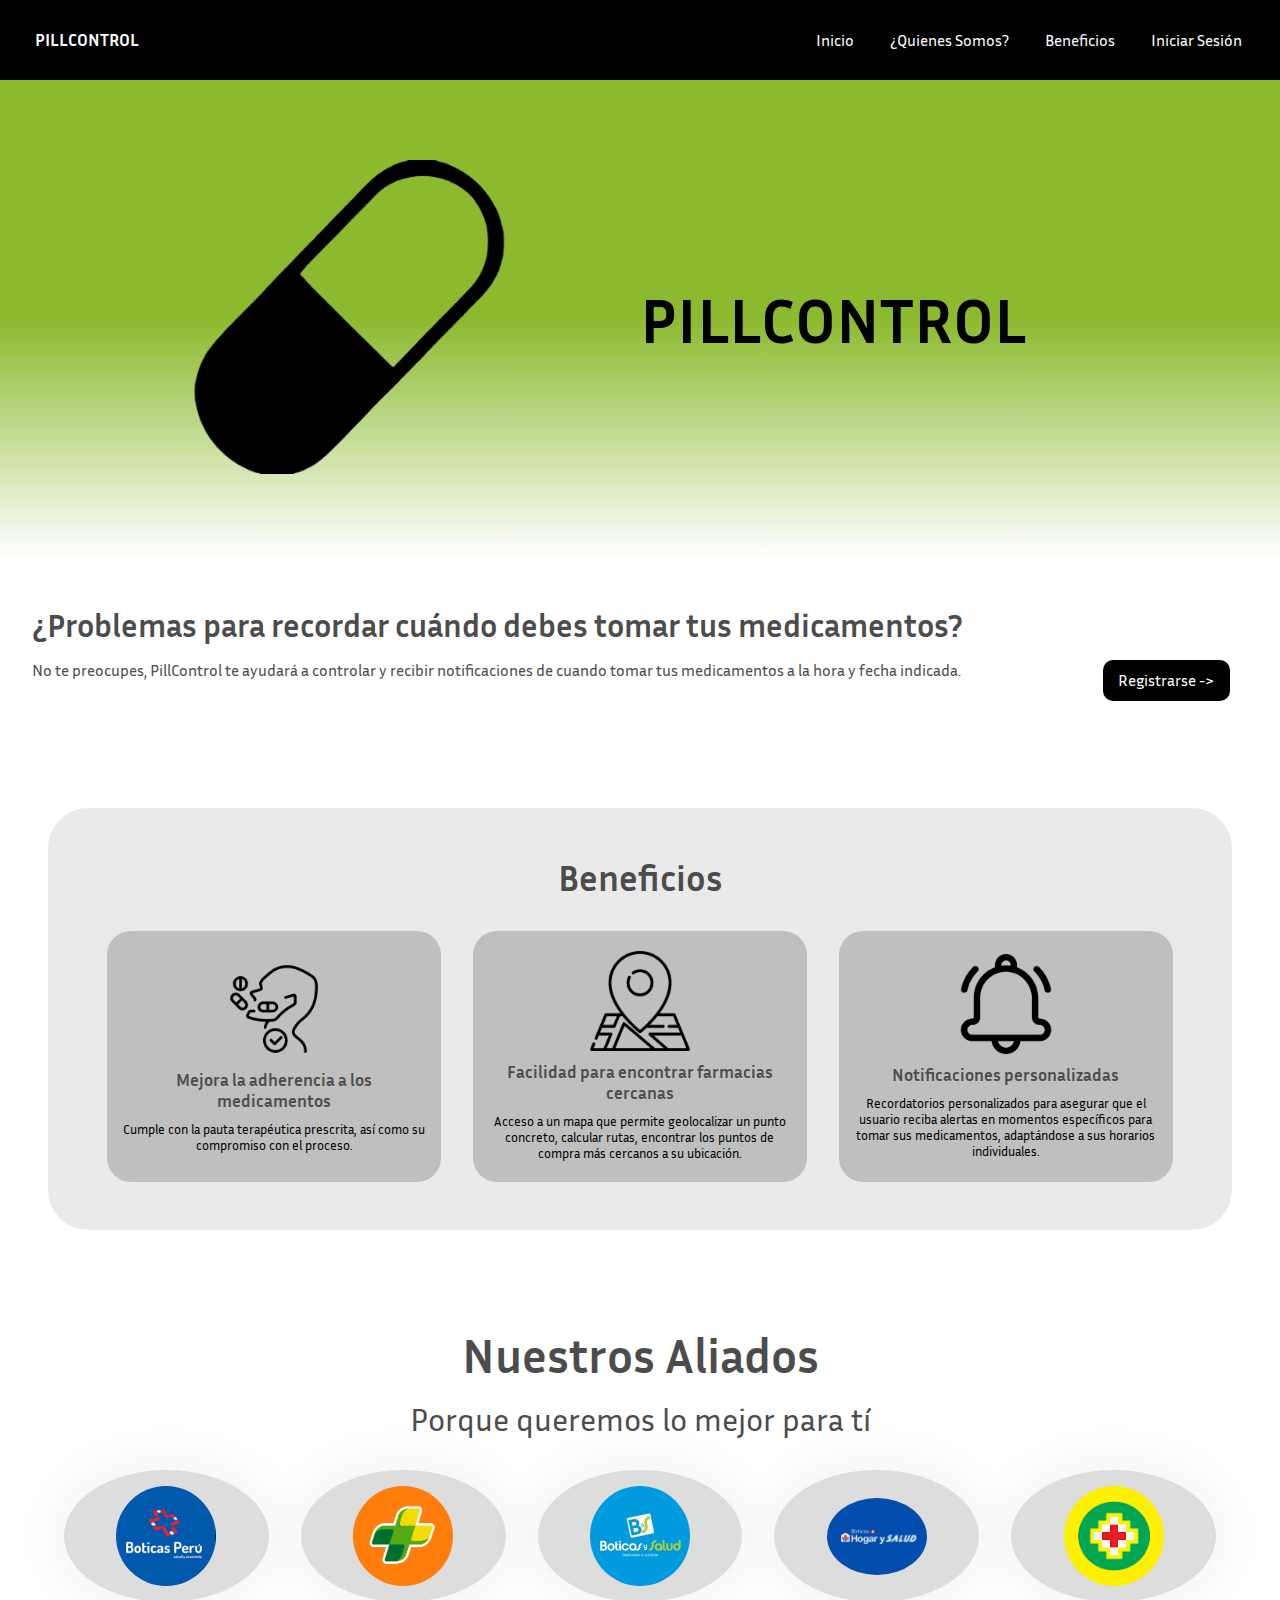
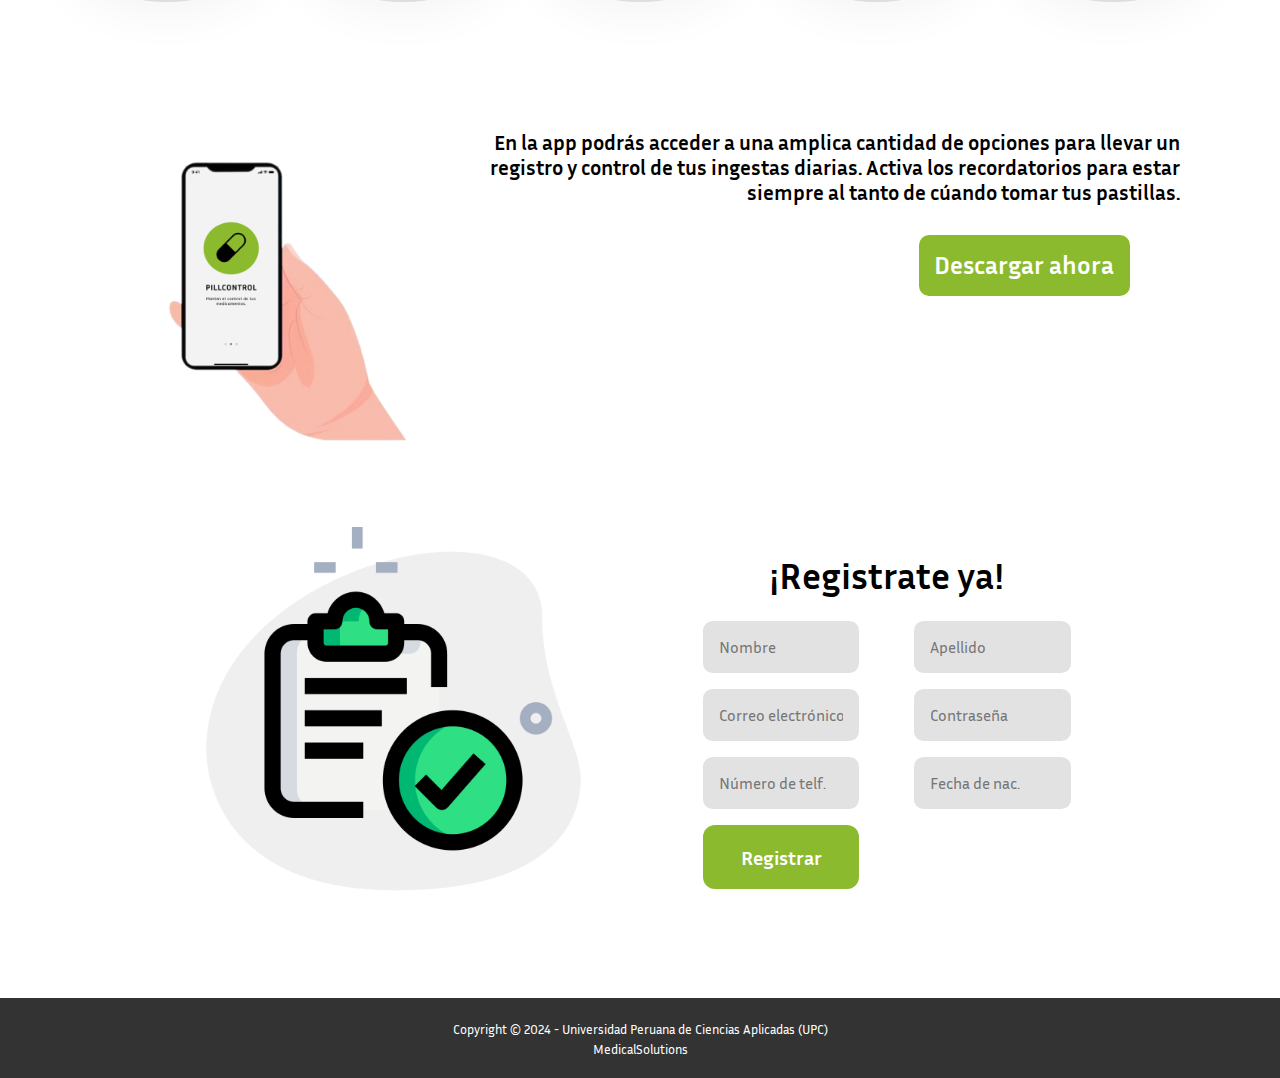
<file: index.html>
<!DOCTYPE html>
<html lang="en">
<head>
    <link rel="icon" href="public/favicon.ico" type="image/x-icon">
    <meta charset="UTF-8">
    <meta name="viewport" content="width=device-width, initial-scale=1.0">
    <title>PillControl</title>
    <link rel="stylesheet" href="public/assets/styles/style.css">
    <style>
        @import url('https://fonts.googleapis.com/css2?family=Inria+Sans:ital,wght@0,300;0,400;0,700;1,300;1,400;1,700&display=swap');
      </style>
</head>
<body>
    <header>
        <nav>
            <li><h3>PILLCONTROL</h3></li>
            <ul>
                
                <li><a href="#" id="banner">Inicio</a></li>
                <li><a href="#">¿Quienes somos?</a></li>
                <li><a href="#" id="beneficios">Beneficios</a></li>
                <li><a href="InSesion.html">Iniciar Sesión</a></li>
            </ul>
        </nav>
    </header>
    <main>
        <!--INICIO-->
        <section class="banner">
            <div class="containerB row">
                <div class="boxB col1-md-5 col-12">
                    <img src="public/assets/images/pildora.png" class="imgBanner" alt="">
                </div>
                <div class="boxB col2">
                    <h1>PILLCONTROL</h1>
                </div>
            </div>
        </section>
        <!--SLOGAN-->
        <section class="slogan">
            <div class="subSlogan">
                <h2>¿Problemas para recordar cuándo debes tomar tus medicamentos?</h2>
                <a href="#" id="registro">Registrarse -></a>
                <p>
                    No te preocupes, PillControl te ayudará a controlar y recibir notificaciones de cuando tomar tus medicamentos a la hora y fecha indicada.
                </p>
            </div>
        </section>
        <!--BENEFICIOS-->
        <section class="beneficios">
            <div class="subBeneficios">
                <h2>Beneficios</h2>
            </div>
            <div class="containerBeneficios">
                <div class="boxBeneficios">
                    <img src="public/assets/images/tomarMedicamentos.png" alt="">
                    <h3>Mejora la adherencia a los medicamentos</h3>
                    <p>
                        Cumple con la pauta terapéutica prescrita, así como su compromiso con el proceso.
                    </p>
                </div>
                <div class="boxBeneficios">
                    <img src="public/assets/images/mapa.png" alt="">
                    <h3>Facilidad para encontrar farmacias cercanas</h3>
                    <p>
                        Acceso a un mapa que permite geolocalizar un punto concreto, calcular rutas, encontrar los puntos de compra más cercanos a su ubicación.
                    </p>
                </div>
                <div class="boxBeneficios">
                    <img src="public/assets/images/notificacion.png" alt="">
                    <h3>Notificaciones personalizadas</h3>
                    <p>
                        Recordatorios personalizados para asegurar que el usuario reciba alertas en momentos específicos para tomar sus medicamentos, adaptándose a sus horarios individuales.
                    </p>
                </div>
            </div>
        </section>
        <!--ALIADOS-->
        <section class="aliados">
            <div class="presentacionAliados">
                <h2>Nuestros Aliados</h2>
                <p>
                    Porque queremos lo mejor para tí
                </p>
            </div>
            <div class="containerA">
                <div class="boxA">
                    <img src="public/assets/images/boticasPeru.png" alt="">
                </div>
                <div class="boxA">
                    <img src="public/assets/images/mifarma.png" alt="">
                </div>
                <div class="boxA">
                    <img src="public/assets/images/boticasysalud.jpg" alt="">
                </div>
                <div class="boxA">
                    <img src="public/assets/images/boticasHogar.jpg" alt="">
                </div>
                <div class="boxA">
                    <img src="public/assets/images/inkafarma.png" alt="">
                </div>
            </div>
        </section>
        <!--DESCARGA-->
        <section class="descarga">
            <div class="subDescarga">
                <img src="public/assets/images/celular.png" class="imgCelular" alt="">
                <p>
                    En la app podrás acceder a una amplica cantidad de opciones para llevar un registro y control de tus ingestas diarias. Activa los recordatorios para estar siempre al tanto de cúando tomar tus pastillas.
                </p>
                
                <a href="#">Descargar ahora</a>
            </div>
        </section>
        <!--REGISTRO-->
        <section class="registro">
            <figure class="registro_figure">
                <img src="public/assets/images/verificar.png" alt="" class="registro_image">
            </figure>
            <div class="registro_contact">
                <h2 class="registro_title">¡Registrate ya!</h2>
                <form action="" class="registro_form">
                    <input type="text" placeholder="Nombre" class="registro_input">
                    <input type="text" placeholder="Apellido" class="registro_input">
                    <input type="text" placeholder="Correo electrónico" class="registro_input">
                    <input type="password" placeholder="Contraseña" class="registro_input">
                    <input type="text" placeholder="Número de telf." class="registro_input">
                    <input type="text" placeholder="Fecha de nac." class="registro_input">
                    <input type="submit" value="Registrar" class="registro_input registro_input--send">
                </form>
            </div>
        </section>

    </main>
    <footer>
        <div class="footer-container">
            <small>
                Copyright &copy; 2024 - Universidad Peruana de Ciencias Aplicadas (UPC) <br>
                MedicalSolutions
            </small>

        </div>
    </footer>

    <script src="public/assets/scripts/menu.js"></script>

</body>
</html>
</file>
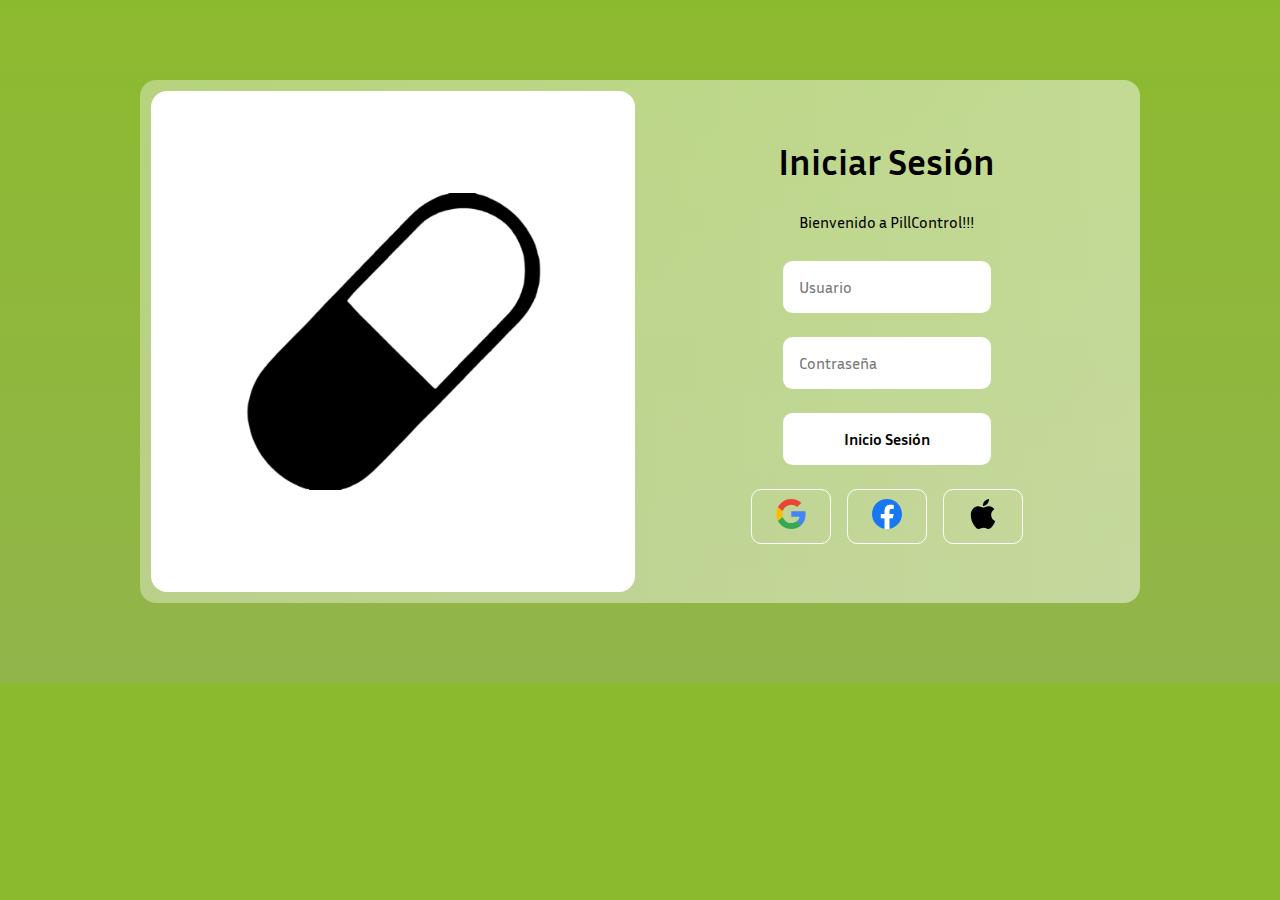
<file: InSesion.html>
<!DOCTYPE html>
<html>
    <head>
        <meta charset="UTF-8">
        <meta name="viewport" content="width=device-width, initial-scale=1.0">
        <title>Inicio de Sesión</title>
        <link rel="stylesheet" href="public/assets/styles/InSesion.css">
        <style>
            @import url('https://fonts.googleapis.com/css2?family=Inria+Sans:ital,wght@0,300;0,400;0,700;1,300;1,400;1,700&display=swap');
          </style>
    </head>
    <body>
        <section class="main">
            <figure class="main_figure">
                <a href="index.html">
                    <img src="public/assets/images/pildora.png" alt="" class="main_image">
                </a>
            </figure>
            <div class="main_contact">
                <h2 class="main_title">Iniciar Sesión</h2>
                <p class="main_paragraph">Bienvenido a PillControl!!!</p>
                <form action="" class="main_form">
                    <input type="text" placeholder="Usuario" class="main_input">
                    <input type="password" placeholder="Contraseña" class="main_input">
                    <input type="submit" value="Inicio Sesión" class="main_input main_input--send">
                </form>

                <article class="main_social">
                    <a href="https://www.google.com/" target="_blank" class="main_link">
                        <img src="public/assets/images/google-icon.svg" alt="" class="main_icon">
                    </a>
                    <a href="https://www.facebook.com/" target="_blank" class="main_link">
                        <img src="public/assets/images/facebook.svg" alt="" class="main_icon">
                    </a>
                    <a href="https://www.apple.com/" target="_blank" class="main_link">
                        <img src="public/assets/images/apple.svg" alt="" class="main_icon">
                    </a>
                </article>
            </div>
        </section>
    </body>
</html>
</file>
<file: public/assets/styles/style.css>
*{
    margin: 0;
    padding: 0;
    text-decoration: none;
    list-style: none;
    box-sizing: border-box;
    font-family: 'Inria Sans', sans-serif;
}

header{
    position: sticky;
    top: 0;
    z-index: 1000;
}
nav{
    background: black;
    height: 80px;
    width: 100%;
}

nav li{
    float: left;
    margin-right: 20px;
}
nav li h3{
    color: #fff;
    font-weight: 0,700;
    padding: 0px 30px;
    border-radius: 3px;
    text-transform: capitalize;
    display: inline-block;
    line-height: 80px;
    margin: 0 5px;
}
nav ul{
    float: right;
    margin-right: 20px;
}

nav ul li{
    display: inline-block;
    line-height: 80px;
    margin: 0 5px;
}

nav ul li a{
    color: #fff;
    padding: 7px 13px;
    border-radius: 10px;
    text-transform: capitalize;
}

li a:hover{
    background: #fff;
    transition: 500ms;
    color: black;
}

section.banner{    
    background: linear-gradient(to bottom, #8CBA2F, #8CBA2F, #fff);
    padding: 5rem 0;
}

.containerB{
    width: 70%;
    margin: 0 auto;
    display: grid;
    grid-template-columns: repeat(auto-fit, minmax(10rem, 20fr));
}

.col1{
    display: flex;
    align-items: center;
    justify-content: center;
}
.imgBanner{
    width: 70%;
}
.col2{
    display: flex;
    justify-content: center;
    flex-direction: column;
}

h1{
    font-size: min(5rem, 5vw);
    color: black;
}

/*SECCIÓN SLOGAN*/
.slogan{
    padding: 3rem 0;
}

.subSlogan{
    text-align: left;
    padding-bottom: 2rem;
    padding-left: 2rem;
    color: #4c4c4c;
}
.subSlogan h2{
    font-size: 2rem;
    font-weight: 0,700;
    padding-bottom: 1rem;
}
.subSlogan a{
    line-height: 10px;
    background-color: black;
    margin: 0 50px;
    display: flex;
    float: right;
    padding: 15px 15px;
    border-radius: 10px;
    align-items: center;
    justify-content: center;
    color:  white;
    padding-right: 1rem;
    padding-bottom: 1rem;
}
.subServicios p{
    padding-right: 20rem;
}

/*SECCIÓN BENEFICIOS*/
.beneficios{
    margin: 3rem;
    padding: 3rem 0;
    border-radius: 2.5rem;
    background-color: #eaeaea;
}

.subBeneficios{
    text-align:center;
    font-size: 1.5rem;
    padding-bottom: 2rem;
    color: #4c4c4c;
}
.containerBeneficios{
    width: 90%;
    margin: 0 auto;
    display: grid;
    grid-template-columns: repeat(auto-fit,minmax(18rem, 1fr));;
    grid-gap: 2rem;
}
.boxBeneficios{
    padding: 1.3rem 0.8rem;
    border-radius: 1.5rem;
    display: flex;
    flex-direction: column;
    align-items: center;
    justify-content: center;
    background-color: #bfbfbf;
}
.boxBeneficios img{
    width: 100px;
}
h3{
    color:#4c4c4c;
    margin: 10px 0;
    text-align: center;
    font-size: 17px;
}
.boxBeneficios p{
    text-align: center;
    font-size: 13px;
}

/*SECCIÓN ALIADOS*/
.aliados{
    padding: 3rem 0;
}

.presentacionAliados{
    text-align:center;
    padding-bottom: 2rem;
    color: #4c4c4c;
}
.presentacionAliados h2{
    padding-bottom: 1rem;
    font-size: 3rem;
}
.presentacionAliados p{
    font-size: 2rem;
}
.containerA{
    width: 90%;
    margin: 0 auto;
    display: grid;
    grid-template-columns: repeat(auto-fit, minmax(8rem, 1fr));
    grid-gap: 2rem;
}
.boxA{
    padding: 1rem 1rem;
    border-radius: 100%;
    display: flex;
    flex-direction: column;
    align-items: center;
    justify-content: center;
    box-shadow: 0px 0px 55px 5px rgb(0 0 0 /6%);
    background-color: #dddddd;
}
.boxA img{
    width: 100px;
    border-radius: 100%;
}

/*SECCIÓN DESCARGA*/
.descarga{
    padding: 5rem 0;
}

.subDescarga{
    text-align: left;
    padding-bottom: 2rem;
    padding-left: 2rem;
    color: black;
    font-weight: bold;
}

.imgCelular{
    float: left;
    padding-left: 3rem;
    width: 35%;
}
.subDescarga a{
    line-height: 30px;
    font-size: 25px;
    background-color: #8CBA2F;
    margin: 30px 150px;
    display: flex;
    float: right;
    padding: 15px 15px;
    border-radius: 10px;
    align-items: center;
    justify-content: center;
    color:  white;
    padding-right: 1rem;
    padding-bottom: 1rem;
}
.subDescarga p{
    padding-left: 16rem;
    font-size: 21px;
    margin: 0 100px;
    text-align: right;
}

/*REGISTRO*/
.registro{
    margin: auto;
    width: 90%;
    max-width: 1000px;
    overflow: hidden;
    padding: .7em;
    padding-top: 4rem;
    border-radius: 1em;
    display: grid;
    grid-auto-rows: max-content;
    grid-template-columns: repeat(auto-fit, minmax(310px, 1fr));
    gap: .6em;
}
.registro_figure{
    overflow: hidden;
    border-radius: 1em;
    background-color: #fff;
    display: flex;
}
.registro_image{
    margin: auto;
    width: 80%;
    max-width: 60vw;
}
.registro_contact{
    display: flex;
    flex-direction: column;
    justify-content: center;
    gap: 1.5em;
    padding: 3em 1em;
    text-align: center;
}
.registro_title{
    font-size: 2.3rem;
}
.registro_form{
    display: grid;
    justify-items: center;
    gap: 1.5em;

    width: 90%;
    margin: 0 auto;
    grid-template-columns: repeat(auto-fit, minmax(8rem, 1fr));
    grid-gap: 1rem;
}
.registro_input{
    width: 80%;
    background-color: #E2E2E2;
    max-width: 500px;
    outline: none;
    border: none;
    padding: 1em;
    font: inherit;
    border-radius: .6em;
}
.registro_input--send{
    background-color: #8CBA2F;
    color: #fff;
    font-weight: 600;
    font-size: 20px;
    cursor: pointer;
}

/*Pie de Pagina - Footer*/
footer{
    background-color: #333;
    color: #fff;
    padding: 20px;
    margin-top: 50px;
    text-align: center;
}
</file>
<file: public/assets/styles/InSesion.css>
*{
    margin: 0;
    box-sizing: border-box;
    font-family: 'Inria Sans', sans-serif;
}
body{
    min-height: 600px;
    padding: 80px 0;
    background-image: linear-gradient(to top, #92b54b 0%, #8CBA2F 100%);
    background-color: #8CBA2F;
    background-repeat: no-repeat;
    display: flex;
}
.main{
    margin: auto;
    width: 90%;
    max-width: 1000px;
    background-image: linear-gradient(to left, rgba(255,255,255,0.472), rgba(255,255,255,0.365));
    overflow: hidden;
    padding: .7em;
    border-radius: 1em;
    display: grid;
    grid-auto-rows: max-content;
    grid-template-columns: repeat(auto-fit, minmax(310px, 1fr));
    gap: .6em;
    animation: mostrar 1s ease-in-out;
}
@keyframes mostrar{
    0%{
        opacity: 0;
    }
    100%{
        opacity: 1;
    }
}
.main_figure{
    overflow: hidden;
    border-radius: 1em;
    background-color: #fff;
    display: flex;
}
.main_figure a{
   display: flex;
    margin: auto;
}
.main_image{
    margin: auto;
    width: 80%;
    max-width: 80vw;
}
.main_contact{
    display: flex;
    flex-direction: column;
    justify-content: center;
    gap: 1.5em;
    padding: 3em 7em;
    text-align: center;
}
.main_title{
    font-size: 2.3rem;
}
.main_paragraph{
    margin: .3em 0;
}
.main_form{
    display: grid;
    justify-items: center;
    gap: 1.5em;
}
.main_input{
    width: 80%;
    max-width: 500px;
    outline: none;
    border: none;
    padding: 1em;
    font: inherit;
    border-radius: .6em;
}
.main_input--send{
    background-color: #fff;
    color: black;
    font-weight: 600;
    cursor: pointer;
}
.main_input--send:hover{
    background: black;
    transition: 400ms;
    color: #fff;
}

.main_social{
    display: grid;
    grid-auto-flow: column;
    justify-content: center;
    grid-auto-columns: max-content;
    gap: 1em;
}
.main_link{
    border: 1px solid #fff;
    border-radius: 10px;
    padding: .6em 1.5em;
}
.main_link:hover{
    background-color: #fff;
    transition: 400ms;
}
.main_icon{
    width: 30px;
    height: 30px;
}
</file>
